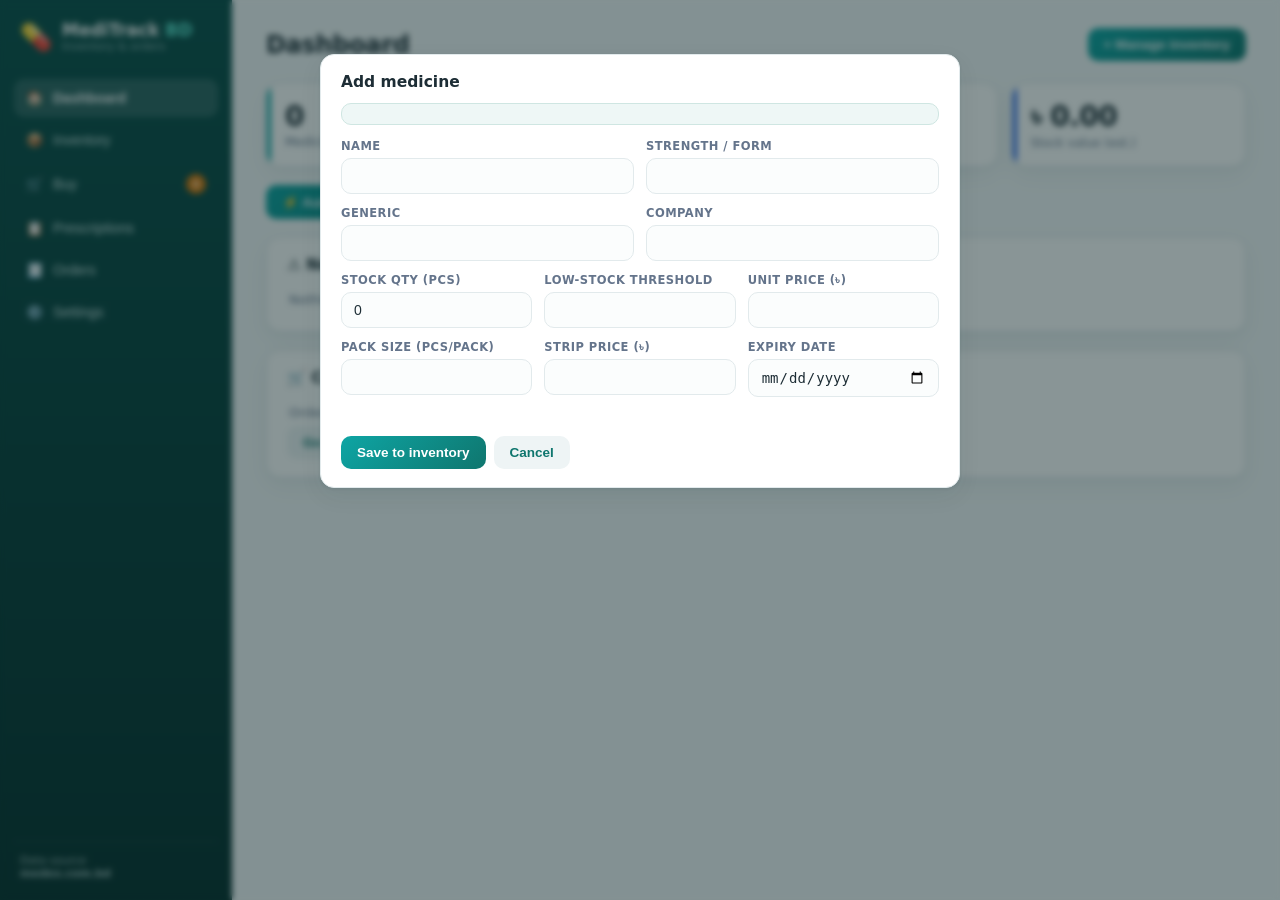
<file: index.html>
<!DOCTYPE html>
<html lang="en">
<head>
  <meta charset="UTF-8" />
  <title>MediTrack BD — Medicine Inventory</title>
  <script>
    // plain-website entry point → the full app
    location.replace('app.html');
  </script>
</head>
<body style="font-family:system-ui;background:#0b4f4a;color:#fff;display:flex;align-items:center;justify-content:center;height:100vh">
  <a href="app.html" style="color:#5eead4">Open MediTrack →</a>
</body>
</html>
</file>
<file: app.css>
/* ═══════════════ MediTrack BD ═══════════════ */
:root {
  --teal: #0ea5a4;
  --teal-dark: #0f766e;
  --teal-deep: #0b4f4a;
  --bg: #f4f8f9;
  --card: #ffffff;
  --line: #e2eaec;
  --text: #1d2d35;
  --muted: #64748b;
  --amber: #d97706;
  --red: #dc2626;
  --blue: #2563eb;
  --radius: 14px;
  --shadow: 0 1px 3px rgba(16, 52, 56, .08), 0 8px 24px rgba(16, 52, 56, .06);
}
* { box-sizing: border-box; }
html, body { margin: 0; height: 100%; }
body {
  font-family: "Segoe UI", system-ui, -apple-system, sans-serif;
  background: var(--bg); color: var(--text); font-size: 14.5px;
}

.app { display: flex; min-height: 100vh; }

/* ── Sidebar ── */
.sidebar {
  width: 232px; flex-shrink: 0; position: sticky; top: 0; align-self: flex-start;
  height: 100vh; display: flex; flex-direction: column;
  background: linear-gradient(180deg, var(--teal-deep), #07302d);
  color: #d6ebe9; padding: 20px 14px;
}
.brand { display: flex; gap: 10px; align-items: center; margin-bottom: 26px; padding: 0 6px; }
.brand-icon { font-size: 26px; }
.brand-name { font-weight: 700; font-size: 17px; color: #fff; }
.brand-name em { font-style: normal; color: #5eead4; }
.brand-sub { font-size: 11px; opacity: .7; }
.nav { display: flex; flex-direction: column; gap: 4px; flex: 1; }
.nav-btn {
  display: flex; align-items: center; gap: 10px; width: 100%;
  background: none; border: none; color: #cfe6e4; font-size: 14px; font-weight: 500;
  padding: 11px 12px; border-radius: 10px; cursor: pointer; text-align: left;
  transition: background .15s;
}
.nav-btn:hover { background: rgba(255, 255, 255, .08); color: #fff; }
.nav-btn.active { background: rgba(255, 255, 255, .14); color: #fff; font-weight: 600; }
.pill {
  margin-left: auto; background: var(--amber); color: #fff; font-size: 11px; font-weight: 700;
  min-width: 20px; height: 20px; border-radius: 10px; display: inline-flex;
  align-items: center; justify-content: center; padding: 0 6px;
}
.sidebar-foot { padding: 12px 6px 0; font-size: 11px; opacity: .75; border-top: 1px solid rgba(255,255,255,.12); }

/* ── Main ── */
.main { flex: 1; padding: 28px 34px 60px; max-width: 1150px; }
.view { display: none; animation: fade .18s ease; }
.view.active { display: block; }
@keyframes fade { from { opacity: 0; transform: translateY(4px);} to { opacity: 1; transform: none;} }
.view-head {
  display: flex; align-items: center; justify-content: space-between; gap: 14px;
  flex-wrap: wrap; margin-bottom: 22px;
}
.view-head h1 { margin: 0; font-size: 24px; letter-spacing: -.3px; }
.hint { font-size: 12.5px; color: var(--muted); }
.head-actions { display: flex; gap: 8px; align-items: center; flex-wrap: wrap; }

/* ── Cards ── */
.card {
  background: var(--card); border: 1px solid var(--line); border-radius: var(--radius);
  padding: 18px 20px; box-shadow: var(--shadow); margin-bottom: 18px;
}
.card h3 { margin: 0 0 12px; font-size: 15.5px; display: flex; align-items: center; gap: 6px; }
.card h3.mt { margin-top: 18px; }
.two-col { display: grid; grid-template-columns: 1fr 1fr; gap: 18px; }
@media (max-width: 900px) { .two-col { grid-template-columns: 1fr; } }

/* ── Stat cards ── */
.stat-grid { display: grid; grid-template-columns: repeat(4, 1fr); gap: 14px; margin-bottom: 18px; }
@media (max-width: 900px) { .stat-grid { grid-template-columns: repeat(2, 1fr); } }
.stat-card { position: relative; overflow: hidden; padding: 16px 18px; margin-bottom: 0; }
.stat-card::before {
  content: ""; position: absolute; inset: 0 auto 0 0; width: 4px; border-radius: 4px 0 0 4px;
}
.accent-teal::before { background: var(--teal); }
.accent-amber::before { background: var(--amber); }
.accent-red::before { background: var(--red); }
.accent-blue::before { background: var(--blue); }
.stat-num { font-size: 28px; font-weight: 700; letter-spacing: -.5px; }
.stat-lbl { font-size: 12px; color: var(--muted); margin-top: 2px; }

/* ── Mini lists ── */
.mini-list { display: flex; flex-direction: column; gap: 8px; }
.mini-item {
  display: flex; justify-content: space-between; align-items: center; gap: 10px;
  padding: 9px 12px; background: #f7fafa; border: 1px solid var(--line); border-radius: 10px; font-size: 13.5px;
}
.mini-item .num { font-weight: 700; white-space: nowrap; }
.mini-empty { color: var(--muted); font-size: 13px; padding: 6px 2px; }

/* ── Buttons ── */
.btn {
  border: none; border-radius: 10px; padding: 9px 16px; font-size: 13.5px; font-weight: 600;
  cursor: pointer; transition: filter .12s, transform .05s; display: inline-flex; align-items: center; gap: 6px;
}
.btn:active { transform: translateY(1px); }
.btn.primary { background: linear-gradient(135deg, var(--teal), var(--teal-dark)); color: #fff; }
.btn.subtle { background: #eef4f5; color: var(--teal-dark); }
.btn.danger { background: #fef2f2; color: var(--red); }
.btn.tiny { padding: 5px 10px; font-size: 12px; border-radius: 8px; }
.btn:hover { filter: brightness(1.07); }
.btn[disabled] { opacity: .55; cursor: not-allowed; }
.row-gap { display: flex; gap: 8px; margin-top: 12px; flex-wrap: wrap; }
.wrap { flex-wrap: wrap; }

/* ── Inputs ── */
.input {
  width: 100%; padding: 9px 12px; border: 1.5px solid var(--line); border-radius: 10px;
  font-size: 14px; background: #fbfdfd; color: var(--text); outline: none;
  transition: border .15s, box-shadow .15s;
}
.input:focus { border-color: var(--teal); box-shadow: 0 0 0 3px rgba(14, 165, 164, .14); }
.form-row { margin-bottom: 12px; }
.form-row label {
  display: block; font-size: 11.5px; font-weight: 600; color: var(--muted);
  text-transform: uppercase; letter-spacing: .04em; margin-bottom: 5px;
}
.form-row.two { display: grid; grid-template-columns: 1fr 1fr; gap: 12px; }
.form-row.three { display: grid; grid-template-columns: 1fr 1fr 1fr; gap: 12px; }
@media (max-width: 700px) { .form-row.two, .form-row.three { grid-template-columns: 1fr; } }
.check { display: flex; align-items: center; gap: 8px; margin: 8px 0; font-size: 13.5px; cursor: pointer; }
.check input { width: 16px; height: 16px; accent-color: var(--teal-dark); }
.err { color: var(--red); font-size: 12.5px; margin-top: 8px; min-height: 16px; }
.ok { color: var(--teal-dark); font-size: 12.5px; margin-top: 4px; }

/* ── Inventory list ── */
.inv-list { display: flex; flex-direction: column; gap: 10px; }
.inv-card {
  background: var(--card); border: 1px solid var(--line); border-radius: var(--radius);
  padding: 14px 18px; box-shadow: var(--shadow); display: grid;
  grid-template-columns: 34px 1fr auto auto; gap: 12px; align-items: center;
}
@media (max-width: 800px) { .inv-card { grid-template-columns: 30px 1fr; } .inv-right, .inv-stock { grid-column: 2; } }
.inv-icon {
  width: 34px; height: 34px; border-radius: 10px; background: #e6f5f3;
  display: flex; align-items: center; justify-content: center; font-size: 17px;
}
.inv-title { font-weight: 700; font-size: 14.5px; }
.inv-title a { color: inherit; text-decoration: none; }
.inv-title a:hover { color: var(--teal-dark); }
.inv-meta { font-size: 12px; color: var(--muted); margin-top: 2px; }
.badges { margin-top: 6px; display: flex; gap: 6px; flex-wrap: wrap; }
.badge {
  font-size: 10.5px; font-weight: 700; padding: 2px 8px; border-radius: 20px;
  text-transform: uppercase; letter-spacing: .03em;
}
.badge.low { background: #fef3c7; color: #92400e; }
.badge.out { background: #fee2e2; color: #991b1b; }
.badge.expiring { background: #fce7f3; color: #9d174d; }
.badge.ok { background: #d1fae5; color: #065f46; }
.inv-stock { display: flex; align-items: center; gap: 7px; }
.stock-num { font-size: 16px; font-weight: 700; min-width: 34px; text-align: center; }
.icon-btn {
  width: 28px; height: 28px; border-radius: 8px; border: 1.5px solid var(--line);
  background: #fff; font-size: 15px; cursor: pointer; font-weight: 700; color: var(--teal-dark);
  display: inline-flex; align-items: center; justify-content: center;
}
.icon-btn:hover { background: #eef7f6; }
.icon-btn.warn { color: var(--amber); }
.icon-btn.danger { color: var(--red); }
.inv-right { display: flex; gap: 6px; align-items: center; }
.inv-price { font-size: 13px; color: var(--muted); text-align: right; min-width: 70px; }
.inv-price b { color: var(--text); }

/* ── Buy ── */
.buy-grid { display: grid; grid-template-columns: 1fr 1.1fr; gap: 18px; align-items: start; }
@media (max-width: 900px) { .buy-grid { grid-template-columns: 1fr; } }
.search-row { display: flex; gap: 8px; }
.grow { flex: 1; }
.calc-preview {
  background: #f0faf8; border: 1px dashed #b9e0db; border-radius: 10px; padding: 12px 14px;
  margin: 8px 0; font-size: 13.5px; line-height: 1.7;
}
.calc-preview.small { padding: 8px 10px; font-size: 12.5px; }
.calc-preview .total { font-weight: 700; font-size: 16px; color: var(--teal-dark); }
.cart-list { display: flex; flex-direction: column; gap: 8px; margin-bottom: 6px; }
.cart-line {
  display: grid; grid-template-columns: 1fr auto auto auto; gap: 10px; align-items: center;
  background: #f7fafa; border: 1px solid var(--line); border-radius: 10px; padding: 9px 12px; font-size: 13.5px;
}
.cart-line .c-name { font-weight: 600; }
.cart-line .c-sub { font-size: 11.5px; color: var(--muted); }
.cart-totals-row {
  display: flex; justify-content: space-between; padding: 5px 12px; font-size: 13.5px; color: var(--muted);
}
.cart-totals-row.grand {
  border-top: 2px solid var(--line); margin-top: 6px; padding-top: 10px;
  font-size: 16px; font-weight: 700; color: var(--teal-dark);
}

/* ── Prescriptions ── */
.px-card {
  background: var(--card); border: 1px solid var(--line); border-radius: var(--radius);
  padding: 18px 20px; box-shadow: var(--shadow); margin-bottom: 16px;
}
.px-item-grid {
  display: grid; grid-template-columns: 1.4fr .6fr .6fr .6fr auto; gap: 8px;
  align-items: end; margin-bottom: 8px;
}
@media (max-width: 820px) { .px-item-grid { grid-template-columns: 1fr 1fr; } }
.px-row-mini {
  display: grid; grid-template-columns: 1.5fr 1fr; gap: 6px 12px; align-items: center;
  padding: 9px 12px; background: #f7fafa; border: 1px solid var(--line); border-radius: 10px;
  font-size: 13px; margin-bottom: 8px;
}
.px-row-mini .big { font-weight: 600; }
.px-row-mini .calc { color: var(--teal-dark); font-weight: 600; }
.px-note-row { margin-top: 10px; color: var(--muted); font-size: 12.5px; }

/* ── Orders ── */
.order-card {
  background: var(--card); border: 1px solid var(--line); border-radius: var(--radius);
  padding: 16px 20px; box-shadow: var(--shadow); margin-bottom: 14px;
}
.order-head { display: flex; justify-content: space-between; align-items: center; gap: 10px; flex-wrap: wrap; }
.order-date { font-weight: 700; }
.order-opens { font-size: 12.5px; color: var(--muted); }
.order-lines { margin: 12px 0 4px; display: none; }
.order-card.open .order-lines { display: block; }

/* ── Settings gate ── */
.gate { text-align: center; padding: 40px 20px; }
.gate .input { max-width: 320px; margin: 0 auto 12px; display: block; text-align: center; }
.lock-icon { font-size: 40px; }

/* MedEx results */
.mx-results { display: flex; flex-direction: column; gap: 8px; margin-top: 14px; max-height: 430px; overflow: auto; }
.mx-row {
  display: flex; justify-content: space-between; gap: 12px; align-items: center;
  border: 1px solid var(--line); border-radius: 10px; padding: 10px 14px; background: #fbfdfd;
}
.mx-name { font-weight: 700; font-size: 13.5px; }
.mx-meta { font-size: 12px; color: var(--muted); }
.mx-loader { color: var(--muted); font-size: 13px; padding: 14px 4px; }

/* Modal */
.modal-wrap {
  position: fixed; inset: 0; background: rgba(9, 34, 36, .48); backdrop-filter: blur(3px);
  display: flex; align-items: flex-start; justify-content: center; padding: 6vh 16px; z-index: 50; overflow: auto;
}
.modal { max-width: 640px; width: 100%; margin-bottom: 6vh; animation: fade .15s ease; }
.mex-summary {
  background: #eef7f6; border: 1px solid #cfe6e2; border-radius: 10px; padding: 10px 14px;
  font-size: 13px; margin-bottom: 14px; line-height: 1.6;
}
.mex-hint { font-size: 12px; color: var(--amber); min-height: 15px; margin-bottom: 8px; }

/* Lock screen */
.lockscreen {
  position: fixed; inset: 0; z-index: 100; display: flex; align-items: center; justify-content: center;
  background: linear-gradient(135deg, #07302d 0%, #0b4f4a 55%, #0ea5a4 130%);
}
.lock-card {
  background: #fff; border-radius: 20px; padding: 34px 38px; text-align: center;
  box-shadow: 0 24px 80px rgba(0,0,0,.35); width: min(92vw, 380px);
}
.lock-logo { font-size: 44px; }
.lock-card h2 { margin: 8px 0 2px; }
.lock-card p { color: var(--muted); font-size: 13px; margin: 0 0 16px; }
.lock-card .input { text-align: center; margin-bottom: 12px; }

/* Toast */
.toast {
  position: fixed; bottom: 26px; left: 50%; transform: translateX(-50%);
  background: #123a38; color: #fff; padding: 11px 22px; border-radius: 12px;
  font-size: 13.5px; box-shadow: 0 10px 30px rgba(0,0,0,.25); z-index: 60; animation: fade .2s ease;
}
.toast.err { background: #7f1d1d; }

/* Empty states */
.empty { text-align: center; padding: 50px 20px; color: var(--muted); }
.empty-icon { font-size: 44px; margin-bottom: 8px; }
.note { background: #f0faf8; }

@media (max-width: 760px) {
  .app { flex-direction: column; }
  .sidebar { width: 100%; height: auto; position: static; flex-direction: row; flex-wrap: wrap; align-items: center; padding: 12px; }
  .nav { flex-direction: row; flex-wrap: wrap; }
  .sidebar-foot { display: none; }
  .main { padding: 20px 14px 50px; }
}

@media print { .sidebar, .view-head, .btn { display: none !important; } }
</file>
